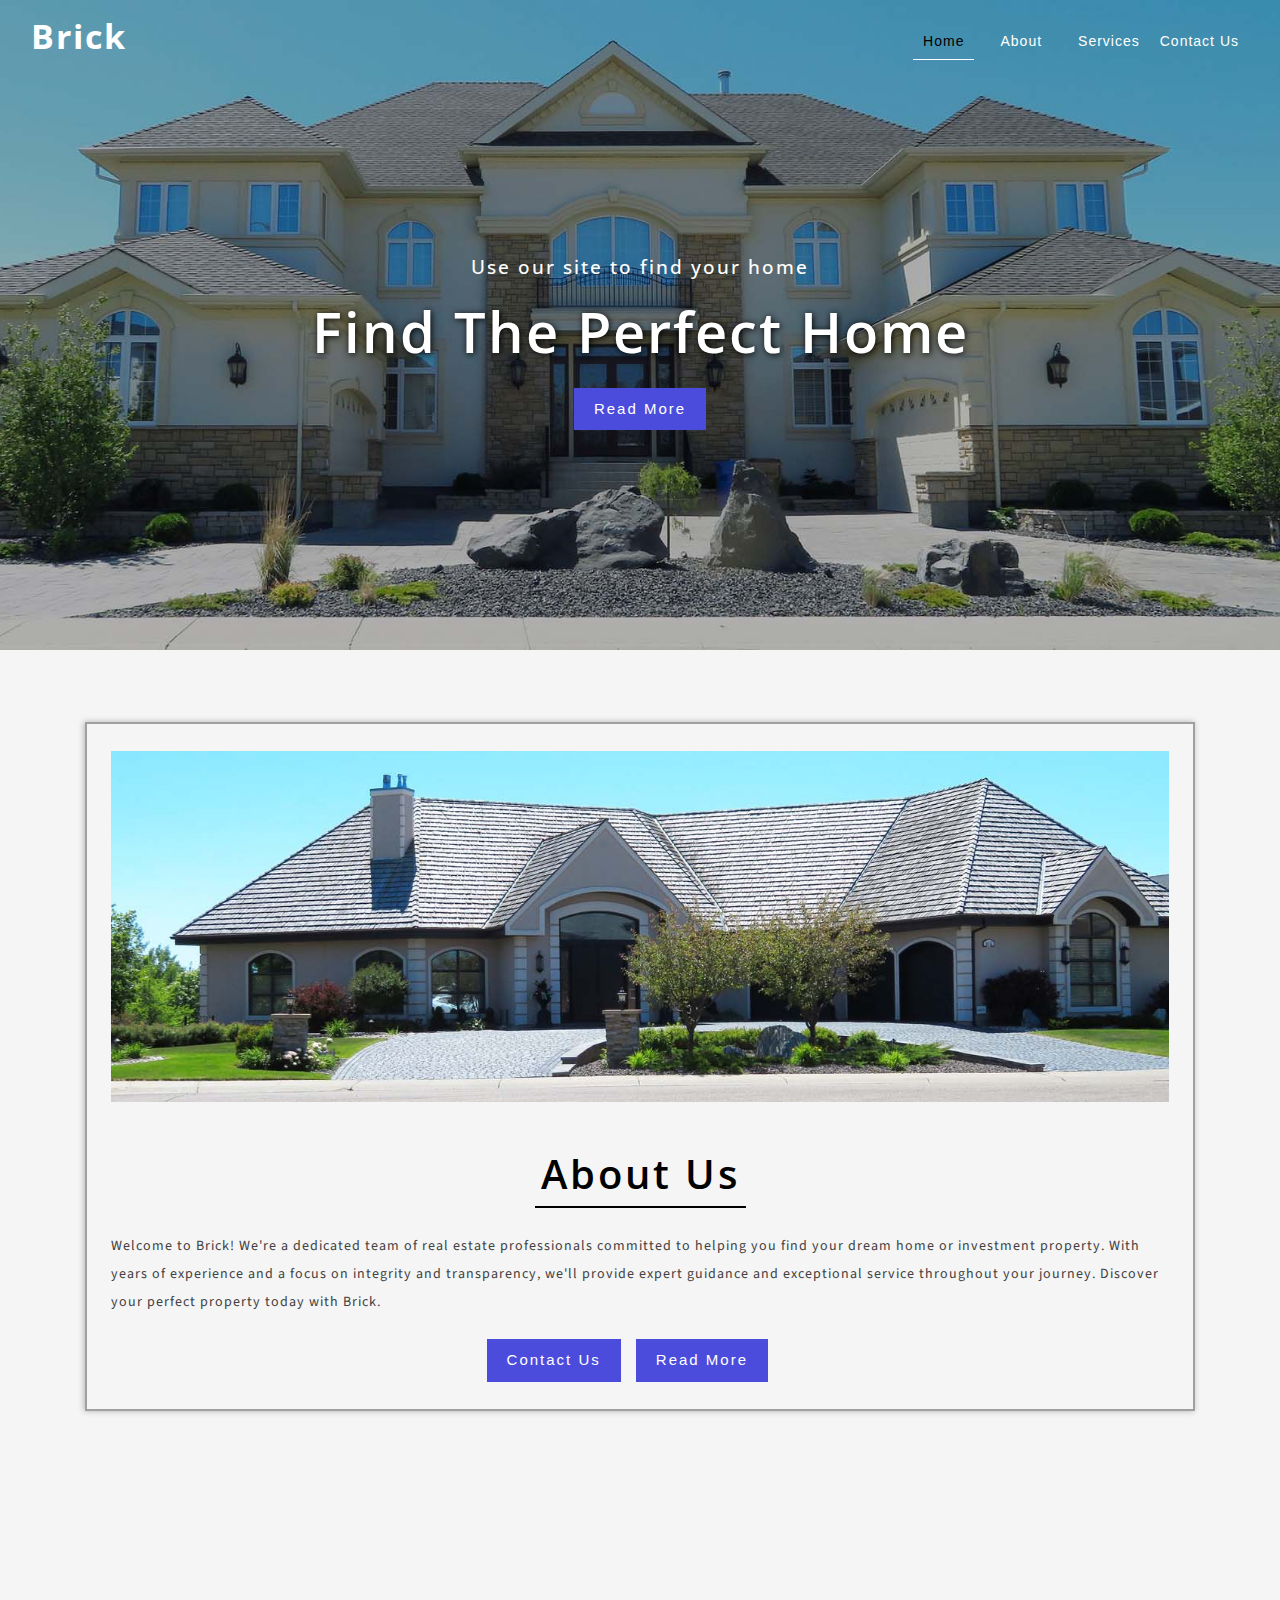
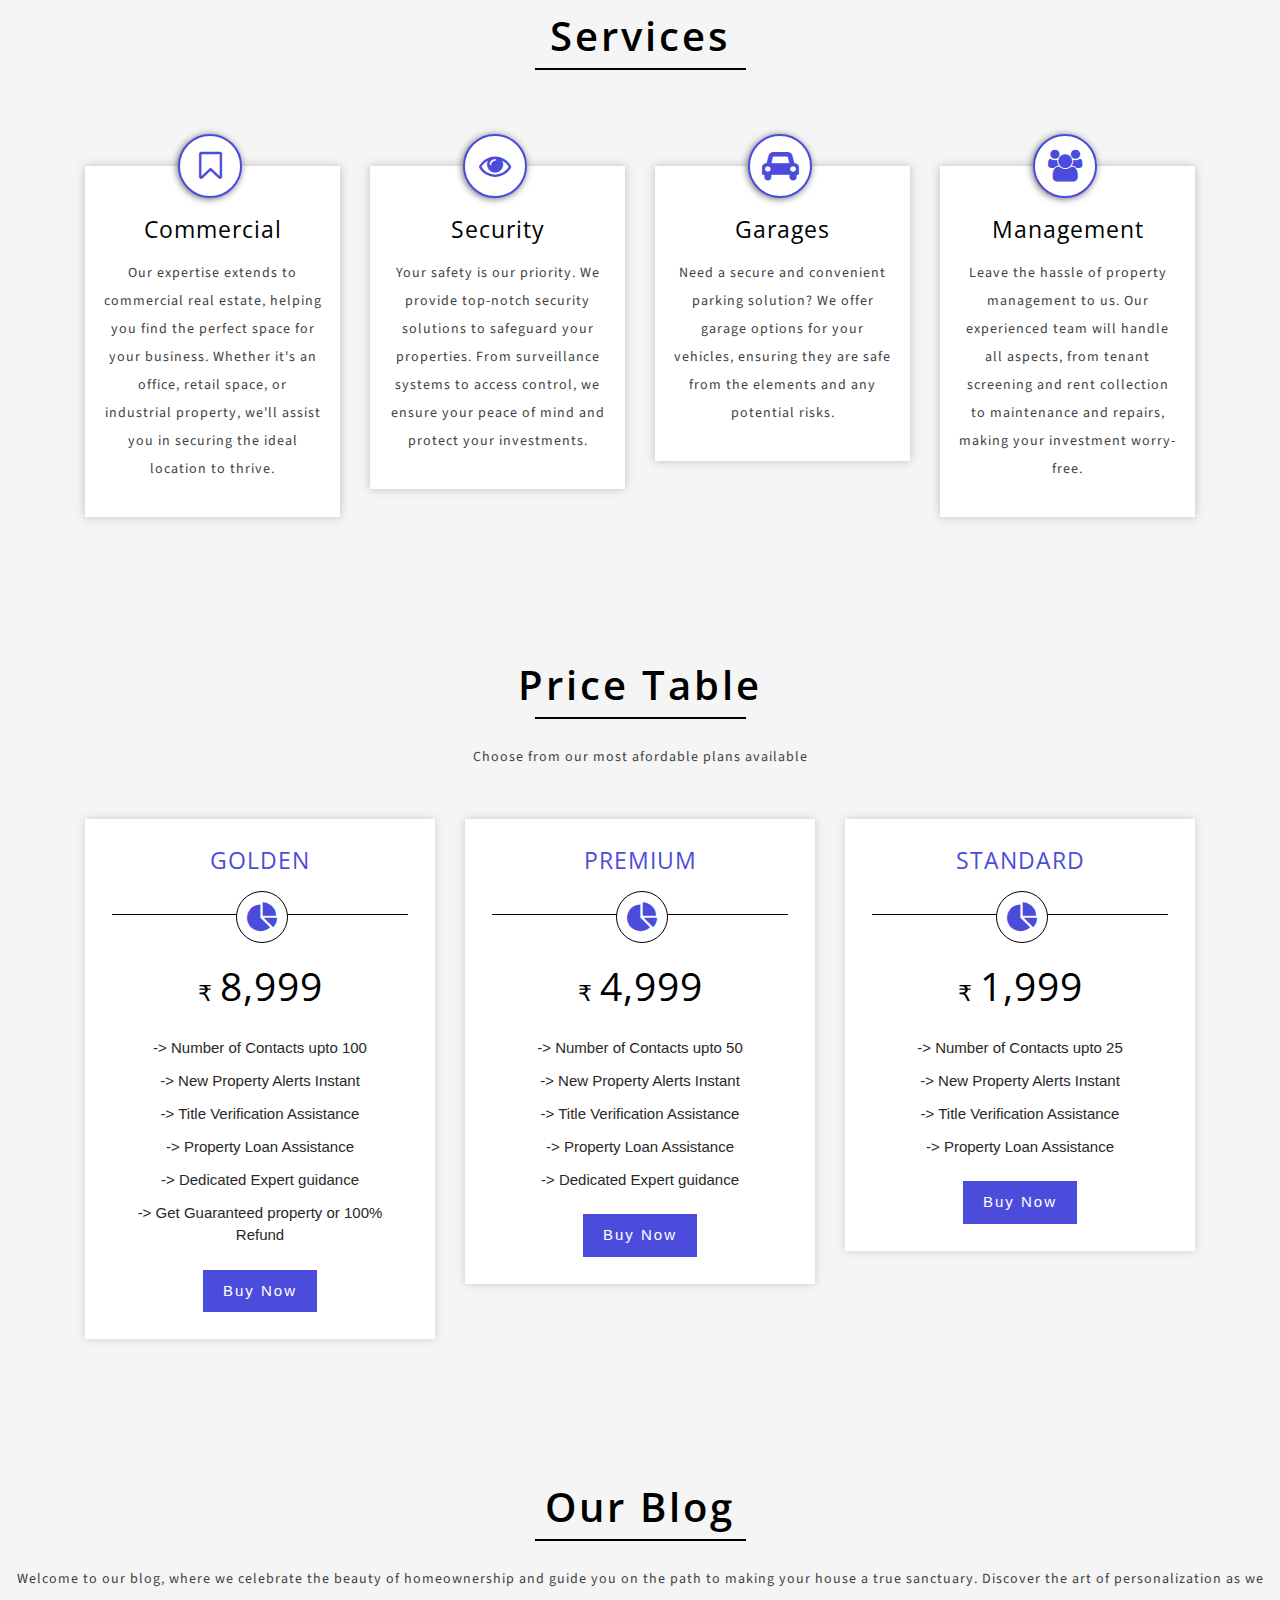
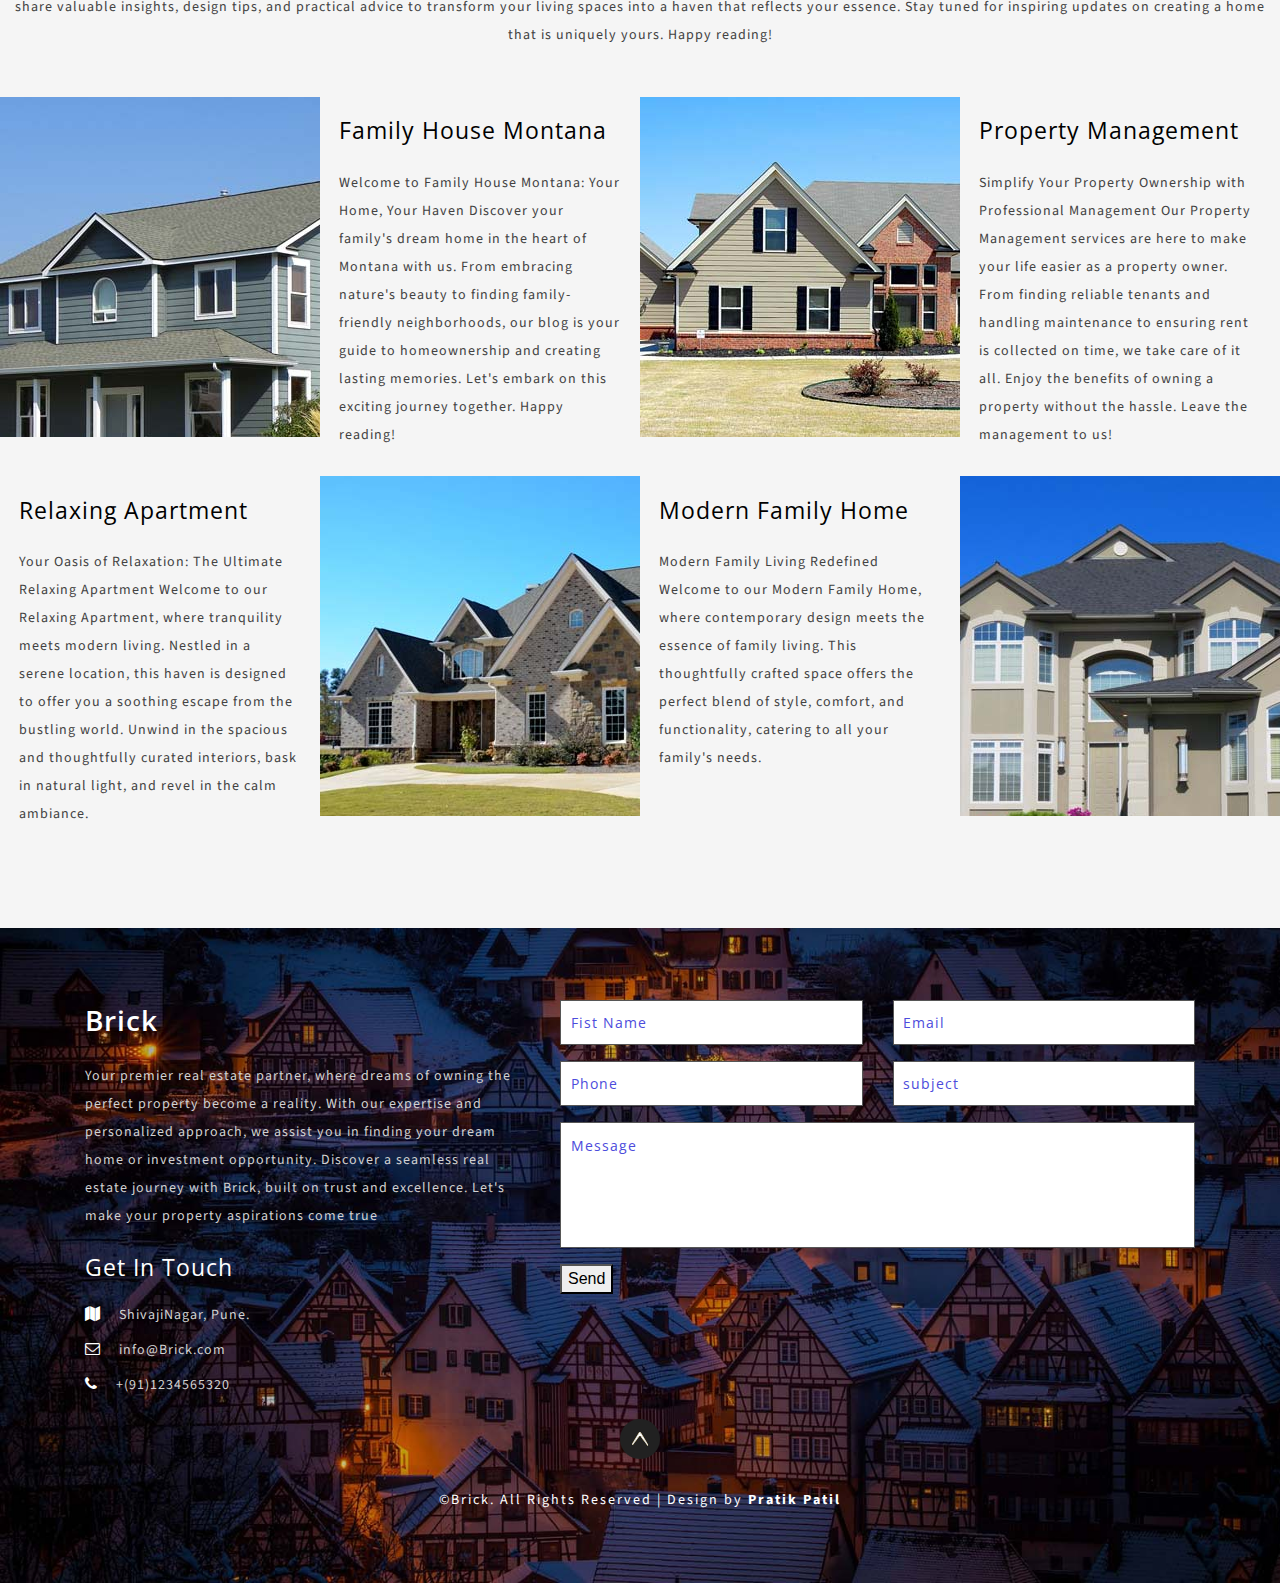
<file: index.html>
<!DOCTYPE html>
<html lang="zxx">
  <head>
    <title>Brick:Real Estate</title>
    <!--meta tags -->
    <meta charset="UTF-8">
    <meta name="viewport" content="width=device-width, initial-scale=1">
    <meta name="keywords" content=" Responsive web template, Bootstrap Web Templates, Flat Web Templates, Android Compatible web template, 
      Smartphone Compatible web template, free webdesigns for Nokia, Samsung, LG, SonyEricsson, Motorola web design" />
    <script>
      addEventListener("load", function () {
      	setTimeout(hideURLbar, 0);
      }, false);
      
      function hideURLbar() {
      	window.scrollTo(0, 1);
      }
    </script>
    <!--//meta tags ends here-->
    <!--booststrap-->
    <link href="css/bootstrap.min.css" rel="stylesheet" type="text/css" media="all">
    <!--//booststrap end-->
    <link href="css/font-awesome.min.css" rel="stylesheet">
    <!-- //font-awesome icons -->
    <!--stylesheets-->
    <link href="css/style.css" rel='stylesheet' type='text/css' media="all">
    <!--//stylesheets-->
    <link href="//fonts.googleapis.com/css?family=Open+Sans:400,600,700" rel="stylesheet">
    <link href="//fonts.googleapis.com/css?family=Source+Sans+Pro:300,400,600" rel="stylesheet">
  </head>
  <body>
    <div class="main-top" id="home">
      <!-- header -->
      <div class="headder-top">
        <div class="container-fluid">
          <!-- nav -->
          <nav >
            <div id="logo">
              <h1><a class="" href="index.html">Brick</a></h1>
            </div>
            <label for="drop" class="toggle">Menu</label>
            <input type="checkbox" id="drop">
            <ul class="menu mt-2">
              <li class="active"><a href="index.html">Home</a></li>
              <li class="mx-lg-3 mx-md-2 my-md-0 my-1"><a href="#about">About</a></li>
              <li><a href="#service">Services</a></li>
              
              <li><a href="#contact">Contact Us</a></li>
            </ul>
          </nav>
          <!-- //nav -->
        </div>
      </div>
      <!-- //header -->
      <!-- banner -->
      <div class="slider-img one-img text-center">
        <div class="container">
          <div class="slider-info">
            <h5>Use our site to find your home</h5>
            <div class="slider-banner">
              <h4>Find The Perfect Home</h4>
            </div>
            <div class="outs_more-buttn">
              <a href="#blog">Read More</a>
            </div>
          </div>
        </div>
      </div>
    </div>
    <!-- //banner -->
    <div class="clearfix"></div>
    <!-- //banner -->
    <!--About -->
    <section class="about py-lg-4 py-md-3 py-sm-3 py-3" id="about">
      <div class="container py-lg-5 py-md-5 py-sm-4 py-3">
        <div class="about-w3layouts-info">
          <div class="abt-img-gride">
          </div>
          <h3 class="title text-center mt-lg-5 mt-md-4 mt-sm-4 mt-3 mb-2"> About Us</h3>
          <div class="line-w3ls-title text-center mb-md-4 mb-sm-3 mb-3"></div>
          <div class="abut-wls-text">
            <p>Welcome to Brick! We're a dedicated team of real estate professionals committed to helping you find your dream home or investment property. With years of experience and a focus on integrity and transparency, we'll provide expert guidance and exceptional service throughout your journey. Discover your perfect property today with Brick.
          </div>
          <div class="aubt-right-click">
            <div class="about-more-contact">
              <a href="#contact" class="scroll" >Contact us</a>
            </div>
            <div class="about-more-buttn">
              <a href="#blog" >Read More</a>
            </div>
          </div>
        </div>
        <div class="jst-must-info text-center mt-lg-5 mt-md-4 mt-sm-4 mt-3 mb-2">
          <div class="row stats-info">
            <div class="col-md-3 col-sm-6 col-6 stats-grid-1">
             
            </div>
          </div>
        </div>
      </div>
    </section>
    <!--//About-->	   
    <!--service-->	
    <section class="service py-lg-4 py-md-3 py-sm-3 py-3" id="service">
      <div class="container py-lg-5 py-md-5 py-sm-4 py-3">
        <div class="title-sub text-center mb-lg-5 mb-md-4 mb-sm-4 mb-3">
          <h3 class="title mb-2">Services</h3>
          <div class="line-w3ls-title text-center mb-md-4 mb-sm-3 mb-3"></div>
          
        </div>
        <div class="row pt-lg-5 pt-md-5 pt-sm-4 pt-3">
          <div class="col-lg-3 col-md-6 col-sm-6 ser-icon text-center">
            <div class="service-position">
              <div class="icon-wthree-top">
                <span class="fa fa-bookmark-o" aria-hidden="true"></span>
              </div>
              <div class="ser-text-wthree">
                <h4>
                  Commercial
                </h4>
                <p class="mt-3">Our expertise extends to commercial real estate, helping you find the perfect space for your business. Whether it's an office, retail space, or industrial property, we'll assist you in securing the ideal location to thrive.</p>
              </div>
            </div>
          </div>
          <div class="col-lg-3 col-md-6 col-sm-6 ser-icon text-center">
            <div class="service-position">
              <div class="icon-wthree-top">
                <span class="fa fa-eye" aria-hidden="true"></span>
              </div>
              <div class="ser-text-wthree">
                <h4>
                  Security
                </h4>
                <p class="mt-3"> Your safety is our priority. We provide top-notch security solutions to safeguard your properties. From surveillance systems to access control, we ensure your peace of mind and protect your investments.</p>
              </div>
            </div>
          </div>
          <div class="col-lg-3 col-md-6 col-sm-6 ser-icon text-center">
            <div class="service-position">
              <div class="icon-wthree-top">
                <span class="fa fa-car" aria-hidden="true"></span>
              </div>
              <div class="ser-text-wthree">
                <h4>
                  Garages
                </h4>
                <p class="mt-3">Need a secure and convenient parking solution? We offer garage options for your vehicles, ensuring they are safe from the elements and any potential risks.</p>
              </div>
            </div>
          </div>
          <div class="col-lg-3 col-md-6 col-sm-6 ser-icon text-center">
            <div class="service-position">
              <div class="icon-wthree-top">
                <span class="fa fa-users" aria-hidden="true"></span>
              </div>
              <div class="ser-text-wthree">
                <h4>
                  Management
                </h4>
                <p class="mt-3">Leave the hassle of property management to us. Our experienced team will handle all aspects, from tenant screening and rent collection to maintenance and repairs, making your investment worry-free.</p>
              </div>
            </div>
          </div>
        </div>
      </div>
    </section>
    <!--//service-->
    
    <!--price-->	
    <section class="price py-lg-4 py-md-3 py-sm-3 py-3" id="price">
      <div class="container py-lg-5 py-md-5 py-sm-4 py-3">
        <div class="title-sub text-center mb-lg-5 mb-md-4 mb-sm-4 mb-3">
          <h3 class="title mb-2">Price Table</h3>
          <div class="line-w3ls-title text-center mb-md-4 mb-sm-3 mb-3"></div>
          <p>Choose from our most afordable plans available</p>
        </div>
        <div class="pricing-grids-info row">
          <div class="col-lg-4 col-md-4 pricing-grid">
            <div class="w3ls-bottom grid-two">
              <div class="table-txt-grid">
                <h4>GOLDEN</h4>
              </div>
              <div class="jst-price-tag">
                <div class="price-gride-icon">
                  <span class="fa fa-pie-chart" aria-hidden="true"></span>
                </div>
              </div>
              <div class="mb-3 price-w3layouts-table">
                <h4> <span class="sup">₹ </span>8,999 </h4>
              </div>
              <div class="price-list-txt">
                <ul class="count">
                  <li>-> Number of Contacts upto 100</li>
                  <li>-> New Property Alerts Instant</li>
                  <li>-> Title Verification Assistance</li>
                  <li>-> Property Loan Assistance  </li>
                  <li>-> Dedicated Expert guidance</li>
                  <li>-> Get Guaranteed property or 100% Refund</li>
                </ul>
              </div>
              <div class="more">
                <a href="#contact" class="scroll">Buy Now</a>				
              </div>
            </div>
          </div>
          <div class="col-lg-4 col-md-4 pricing-grid">
            <div class="w3ls-bottom grid-two">
              <div class="table-txt-grid">
                <h4>PREMIUM</h4>
              </div>
              <div class="jst-price-tag">
                <div class="price-gride-icon">
                  <span class="fa fa-pie-chart" aria-hidden="true"></span>
                </div>
              </div>
              <div class="mb-3 price-w3layouts-table">
                <h4> <span class="sup">₹ </span>4,999 </h4>
              </div>
              <div class="price-list-txt">
                <ul class="count">
                  <li>-> Number of Contacts upto 50</li>
                  <li>-> New Property Alerts Instant</li>
                  <li>-> Title Verification Assistance</li>
                  <li>-> Property Loan Assistance  </li>
                  <li>-> Dedicated Expert guidance</li>
                </ul>
              </div>
              <div class="more">
                <a href="#contact" class="scroll">Buy Now</a>				
              </div>
            </div>
          </div>
          <div class="col-lg-4 col-md-4 pricing-grid">
            <div class="w3ls-bottom grid-two">
              <div class="table-txt-grid">
                <h4>STANDARD</h4>
              </div>
              <div class="jst-price-tag">
                <div class="price-gride-icon">
                  <span class="fa fa-pie-chart" aria-hidden="true"></span>
                </div>
              </div>
              <div class="mb-3 price-w3layouts-table">
                <h4> <span class="sup">₹ </span>1,999 </h4>
              </div>
              <div class="price-list-txt">
                <ul class="count">
                  <li>-> Number of Contacts upto 25</li>
                  <li>-> New Property Alerts Instant</li>
                  <li>-> Title Verification Assistance</li>
                  <li>-> Property Loan Assistance  </li>
                </ul>
              </div>
              <div class="more">
                <a href="#contact" class="scroll">Buy Now</a>				
              </div>
            </div>
          </div>
          <!--End-slider-script-->
        </div>
      </div>
    </section>
    <!--//price-->	
    <!--blog-->	
    <section class="blog py-lg-4 py-md-3 py-sm-3 py-3" id="blog">
      <div class="container-fluid py-lg-5 py-md-5 py-sm-4 py-3">
        <div class="title-sub text-center mb-lg-5 mb-md-4 mb-sm-4 mb-3">
          <h3 class="title mb-2">Our Blog</h3>
          <div class="line-w3ls-title text-center mb-md-4 mb-sm-3 mb-3"></div>
          <p>Welcome to our blog, where we celebrate the beauty of homeownership and guide you on the path to making your house a true sanctuary. Discover the art of personalization as we share valuable insights, design tips, and practical advice to transform your living spaces into a haven that reflects your essence. Stay tuned for inspiring updates on creating a home that is uniquely yours. Happy reading!</p>
        </div>
        <div class="row">
          <div class="col-lg-3 col-md-6 col-sm-6 bolg-one blog-grided p-0">
          </div>
          <div class="col-lg-3 col-md-6 col-sm-6 blog-grided p-0">
            <div class="w3l-ser-sub-txt ">
              
              <div class="mb-lg-4 mb-3 blog-us-grid">
                <h4 ><a href="#about">
                  Family House Montana</a>
                </h4>
              </div>
              <p>Welcome to Family House Montana: Your Home, Your Haven

                Discover your family's dream home in the heart of Montana with us. From embracing nature's beauty to finding family-friendly neighborhoods, our blog is your guide to homeownership and creating lasting memories. Let's embark on this exciting journey together. Happy reading!
              </p>
            </div>
          </div>
          <div class="col-lg-3 col-md-6 col-sm-6 bolg-two blog-grided p-0">
          </div>
          <div class="col-lg-3 col-md-6 col-sm-6 blog-grided p-0">
            <div class="w3l-ser-sub-txt ">
              
              <div class="mb-lg-4 mb-3 blog-us-grid">
                <h4 ><a href="#about">Property Management</a></h4>
              </div>
              <p>Simplify Your Property Ownership with Professional Management

                Our Property Management services are here to make your life easier as a property owner. From finding reliable tenants and handling maintenance to ensuring rent is collected on time, we take care of it all. Enjoy the benefits of owning a property without the hassle. Leave the management to us!
              </p>
            </div>
          </div>
          <div class="col-lg-3 col-md-6 col-sm-6 blog-grided p-0">
            <div class="w3l-ser-sub-txt ">
              
              <div class="mb-lg-4 mb-3 blog-us-grid">
                <h4 ><a href="#about">Relaxing Apartment</a></h4>
              </div>
              <p>Your Oasis of Relaxation: The Ultimate Relaxing Apartment

                Welcome to our Relaxing Apartment, where tranquility meets modern living. Nestled in a serene location, this haven is designed to offer you a soothing escape from the bustling world. Unwind in the spacious and thoughtfully curated interiors, bask in natural light, and revel in the calm ambiance.
              </p>
            </div>
          </div>
          <div class="col-lg-3 col-md-6 col-sm-6 bolg-three blog-grided p-0">
          </div>
          <div class="col-lg-3 col-md-6 col-sm-6 blog-grided p-0">
            <div class="w3l-ser-sub-txt ">
              
              <div class="mb-lg-4 mb-3 blog-us-grid">
                <h4 ><a href="#about">Modern Family Home</a></h4>
              </div>
              <p>Modern Family Living Redefined

                Welcome to our Modern Family Home, where contemporary design meets the essence of family living. This thoughtfully crafted space offers the perfect blend of style, comfort, and functionality, catering to all your family's needs.
              </p>
            </div>
          </div>
          <div class="col-lg-3 col-md-6 col-sm-6 bolg-four blog-grided p-0">
          </div>
        </div>
      </div>
    </section>
    <!--blog-->	
    
  
    <!--Footer-->	   
    <footer class="py-lg-4 py-md-3 py-sm-3 py-3" id="contact">
      <div class="container py-lg-5 py-md-5 py-sm-4 py-3">
        <div class="row">
          <div class="col-lg-5 footer-left-grid">
            <div class="mb-lg-4 mb-3 footer-w3layouts-head">
              <h2><a href="index.html">Brick</a></h2>
            </div>
            <p class="">Your premier real estate partner, where dreams of owning the perfect property become a reality. With our expertise and personalized approach, we assist you in finding your dream home or investment opportunity. Discover a seamless real estate journey with Brick, built on trust and excellence. Let's make your property aspirations come true</p>
            <div class="mb-3 pt-lg-4 pt-3 footer-address">
              <h4>Get In Touch</h4>
            </div>
            <div class="footer_grid_left">
              <ul>
                <li>
                  <span class="fa fa-map" aria-hidden="true"> </span>
                  <p>ShivajiNagar, Pune.
                  </p>
                </li>
                <li>
                  <span class="fa fa-envelope-o" aria-hidden="true"> </span>
                  <p><a href="mailto:info@example.com">info@Brick.com</a> 
                  </p>
                </li>
                
                <li>
                  <span class="fa fa-phone" aria-hidden="true"> </span>
                  <p>+(91)1234565320</p>
                </li>
              </ul>
            </div>
          </div>
          <div class="col-lg-7 contact-form pb-lg-3 pb-2">
            <form action="#" method="post">
              <div class="row ile-wls-contact-mid">
                <div class="col-lg-6 col-md-6 col-sm-6 form-group contact-forms">
                  <input type="text" class="form-control" placeholder="Fist Name" required="">
                </div>
                <div class="col-lg-6 col-md-6 col-sm-6 form-group contact-forms">
                  <input type="email" class="form-control" placeholder="Email" required="">
                </div>
              </div>
              <div class="row ile-wls-contact-mid">
                <div class="col-lg-6 col-md-6 col-sm-6 form-group contact-forms">
                  <input type="text" class="form-control" placeholder="Phone" required="">
                </div>
                <div class="col-lg-6 col-md-6 col-sm-6 form-group contact-forms">
                  <input type="text" class="form-control" placeholder="subject" required="">
                </div>
              </div>
              <div class="form-group contact-forms">
                <textarea class="form-control" placeholder="Message" required=""></textarea>
              </div>
              <div class=" click-subscribe">
                <button onclick="document.location='pop.html'">Send</button>
              </div>
            </form>
          </div>
        </div>
		<div class="text-center">
            <a href="#home" class="move-top txt-center mt-3"></a>
         </div>
        <div class="bottem-ile-footer text-center pt-lg-4 pt-3">
          <p> 
            ©Brick. All Rights Reserved | Design by <a href="https://www.linkedin.com/in/pratik-patil-a5447b20a/" target="_blank">Pratik Patil</a>
          </p>
        </div>
      </div>
    </footer>
    <!--//Footer-->	
  </body>
</html>
</file>
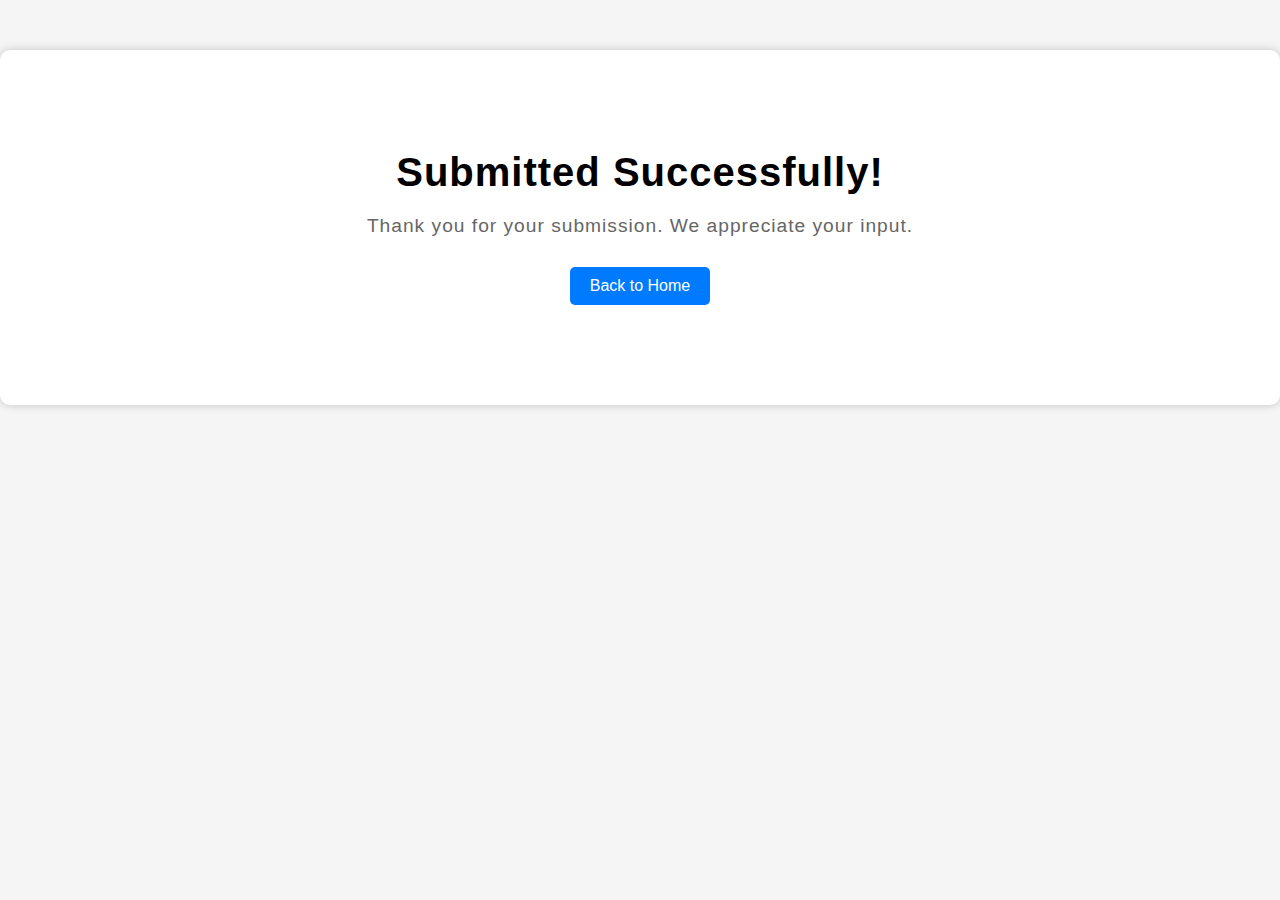
<file: pop.html>
<!DOCTYPE html>
<html lang="en">
<head>
  <meta charset="UTF-8">
  <meta name="viewport" content="width=device-width, initial-scale=1.0">
  <link rel="stylesheet" href="css/style.css">
  <title>Thank You</title>
</head>
<body>
  <div class="thank-you">
    <h1>Submitted Successfully!</h1>
    <p>Thank you for your submission. We appreciate your input.</p>
    <a href="index.html" class="back-btn">Back to Home</a>
  </div>
</body>
</html>
</file>
<file: css/style.css>
html {
scroll-behavior: smooth;
}
body {
  margin: 0;
  padding: 0;
  font-family: Arial, sans-serif;
  background-color: #f5f5f5;
}

.thank-you {
  text-align: center;
  padding: 100px;
  background-color: white;
  margin: 50px auto;
  border-radius: 10px;
  box-shadow: 0 0 10px rgba(0, 0, 0, 0.2);
}

.thank-you h1 {
  font-size: 2.5rem;
  margin-bottom: 20px;
}

.thank-you p {
  font-size: 1.2rem;
  color: #666;
}

.back-btn {
  display: inline-block;
  margin-top: 30px;
  padding: 10px 20px;
  font-size: 1rem;
  text-decoration: none;
  color: white;
  background-color: #007bff;
  border-radius: 5px;
  transition: background-color 0.3s ease;
}

.back-btn:hover {
  background-color: #0056b3;
}

html,

body a {
outline: none;
transition: 0.5s all;
-webkit-transition: 0.5s all;
-moz-transition: 0.5s all;
-o-transition: 0.5s all;
-ms-transition: 0.5s all;
text-decoration: none;
}
body a:hover {
text-decoration: none;
}
body a:focus,
a:hover {
text-decoration: none;
}
input[type="button"],
input[type="submit"] {
transition: 0.5s all;
-webkit-transition: 0.5s all;
-moz-transition: 0.5s all;
-o-transition: 0.5s all;
-ms-transition: 0.5s all;
letter-spacing: 1px;
font-family: 'Source Sans Pro', sans-serif;
}
select,input[type="email"],input[type="text"],input[type=password],
input[type="button"],input[type="submit"],textarea{
font-family: 'Open Sans', sans-serif;
transition:0.5s all;
-webkit-transition:0.5s all;
-moz-transition:0.5s all;
-o-transition:0.5s all;
-ms-transition:0.5s all;
letter-spacing: 1px;
}
h1,
h2,
h3,
h4,
h5,
h6 {
margin: 0;
padding: 0;
font-family: 'Open Sans', sans-serif;
letter-spacing: 1px;
}
p {
margin: 0;
padding: 0;
letter-spacing: 1px;
font-family: 'Source Sans Pro', sans-serif;
font-size:14px;
}
ul {
margin: 0;
padding: 0;
list-style-type: none;
}
ul li{display:inline-block;}
/*-- //Reset-Code --*/
.title {
font-size:45px;
color: #000;
letter-spacing: 3px;
font-weight: 600;
text-transform:capitalize;
}
.line-w3ls-title {
width:228px;
height: 2px;
margin: 0px auto;
background: #000;
}
.abut-wls-text p,.title-sub p,.ser-text-wthree p,.footer-left-grid p,.clients-color-ile p,.w3l-ser-sub-txt p,.timeline-body p{
font-size: 14px;
color:#424242;
line-height: 28px;
}
.footer-left-grid p,.footer_grid_left ul li p a{color:#d2d2d2;}
.ser-text-wthree h4,.table-txt-grid h4,.footer-address h4,.blog-us-grid h4 a,h4.timeline-title,.clients-txt-ile h4,.team-content h4{
font-size: 25px;
color: #000;
/* text-transform: capitalize; */
font-weight: 400;
}
.table-txt-grid h4,h4.timeline-title,.clients-txt-ile h4,.team-content h4{color:#4c4cdc;}
.clr ,.footer-address h4{
color: #fff;
}
/*-- header --*/
/*-- nav --*/
.main-top{position:relative;}
.headder-top {
position: absolute;
width: 100%;
background:transparent;
padding: 1em 1em;
}
/* navigation */
/* CSS Document */
.toggle-2,
.toggle,
[id^=drop] {
display: none;
}
/* Giving a background-color to the nav container. */
nav {
margin: 0;
padding: 0;
}
#logo a {
float: left;
display: initial;
font-weight: 700;
font-size:37px;
letter-spacing: 2px;
color: #fff;
padding: 0;
}
/* Since we'll have the "ul li" "float:left"
* we need to add a clear after the container. */
nav:after {
content: "";
display: table;
clear: both;
}
/* Removing padding, margin and "list-style" from the "ul",
* and adding "position:reltive" */
nav ul {
float: right;
padding: 0;
margin: 0;
list-style: none;
position: relative;
}
/* Positioning the navigation items inline */
nav ul li {
margin: 0px;
display: inline-block;
float: left;
}
/* Styling the links */
nav ul li a {
color: #fff;
text-transform: capitalize;
font-weight: 400;
font-size: 14px;
letter-spacing: 1px;
background:transparent;
text-transform:capitalize;
padding: 7px 10px;
border-bottom:1px solid rgba(255, 255, 255, 0);
display: inline-block;
transition: 0.5s all;
-webkit-transition: 0.5s all;
-moz-transition: 0.5s all;
-o-transition: 0.5s all;
-ms-transition: 0.5s all;
}
nav ul li ul li:hover {
background: #f8f9fa;
}
.menu li .drop-text:hover {
color: #000;
border:none;
}
/* Background color change on Hover */
.menu li.active a, .menu li a:hover {
color:#000;
border-bottom:1px solid #fff;
transition: 0.5s all;
-webkit-transition: 0.5s all;
-moz-transition: 0.5s all;
-o-transition: 0.5s all;
-ms-transition: 0.5s all;
}
/* Hide Dropdowns by Default
* and giving it a position of absolute */
nav ul ul {
display: none;
position: absolute;
top:33px;
background: #000;
padding: 10px;
border-radius: 4px;
box-shadow: -1px 1px 5px black;
}
/* Display Dropdowns on Hover */
nav ul li:hover>ul {
display: inherit;
}
/* Fisrt Tier Dropdown */
nav ul ul li {
width: 170px;
float: none;
display: list-item;
position: relative;
}
nav ul ul li a {
color: #fff;
padding: 5px 10px;
display: block;
background: transparent;
}
/* Second, Third and more Tiers	
* We move the 2nd and 3rd etc tier dropdowns to the left
* by the amount of the width of the first tier.
*/
nav ul ul ul li {
position: relative;
top: -60px;
/* has to be the same number as the "width" of "nav ul ul li" */
left: 170px;
}
/* Change ' +' in order to change the Dropdown symbol */
li>a:only-child:after {
content: '';
}
a.reqe-button {
border: 2px solid rgba(255, 255, 255, 0.35);
border-radius: 4px;
}
/* Media Queries
--------------------------------------------- */
@media(max-width: 800px) {
nav a {
font-size: 13px;
}
}
@media all and (max-width : 767px) {
#logo {
display: block;
padding: 0;
width: 100%;
text-align: center;
float: none;
}
nav {
margin: 0;
}
/* Hide the navigation menu by default */
/* Also hide the  */
.toggle+a,
.menu {
display: none;
}
/* Stylinf the toggle lable */
.toggle {
display: block;
padding: 6px 17px;
font-size:14px;
text-decoration: none;
border: none;
float: right;
background-color:#fff;
color: #000;
border-radius:50px;
cursor: pointer;
}
.menu .toggle {
float: none;
text-align: center;
margin: auto;
max-width: 138px;
padding: 10px 18px;
font-weight: normal;
font-size: 15px;
letter-spacing: 1px;
transition: 0.5s all;
-webkit-transition: 0.5s all;
-moz-transition: 0.5s all;
-o-transition: 0.5s all;
-ms-transition: 0.5s all;
}
.menu .toggle:hover {
color:#00b381;
transition: 0.5s all;
-webkit-transition: 0.5s all;
-moz-transition: 0.5s all;
-o-transition: 0.5s all;
-ms-transition: 0.5s all;
}
.toggle:hover {
color: #000;
transition: 0.5s all;
-webkit-transition: 0.5s all;
-moz-transition: 0.5s all;
-o-transition: 0.5s all;
-ms-transition: 0.5s all;
}
label.toggle.toogle-2 {
background: transparent;
text-transform: uppercase;
font-size: 14px;
color: #fff;
}
/* Display Dropdown when clicked on Parent Lable */
[id^=drop]:checked+ul {
display: block;
background: #4c4cdc;
padding: 15px 0;
text-align: center;
width: 100%;
}
/* Change menu item's width to 100% */
nav ul li {
display: block;
width: 100%;
padding: 5px 0;
}
nav ul ul .toggle,
nav ul ul a {
padding: 0 40px;
}
nav ul ul ul a {
padding: 0 80px;
}
nav a:hover,
nav ul ul ul a {
background-color: transparent;
}
nav ul li ul li .toggle,
nav ul ul a,
nav ul ul ul a {
padding: 14px 20px;
color: #FFF;
font-size: 15px;
}
/* 
nav ul li ul li .toggle,
nav ul ul a {
background-color: #212121;
} */
/* Hide Dropdowns by Default */
nav ul ul {
float: none;
position: static;
color: #ffffff;
/* has to be the same number as the "line-height" of "nav a" */
}
/* Hide menus on hover */
nav ul ul li:hover>ul,
nav ul li:hover>ul {
display: none;
}
/* Fisrt Tier Dropdown */
nav ul ul li {
display: block;
width: 100%;
padding: 0;
}
nav ul ul ul li {
position: static;
/* has to be the same number as the "width" of "nav ul ul li" */
}
nav a {
color: #000;
font-size: 15px;
}
.menu li.active a,
.menu li a:hover {
background:transparent;
}
}
@media all and (max-width : 568px) {
nav a,
.menu .toggle,
nav ul li ul li .toggle,
nav ul ul a,
nav ul ul ul a {
font-size: 14px;
}
}
@media all and (max-width : 320px) {
nav a,
.menu .toggle,
nav ul li ul li .toggle,
nav ul ul a,
nav ul ul ul a {
font-size: 13px;
}
}
/*-- dropdown --*/
.slider-img {
background: url(../images/b1.jpg)no-repeat center;
-webkit-background-size: cover;
-moz-background-size: cover;
-o-background-size: cover;
-ms-background-size: cover;
min-height: 800px;
}
.slider-info {
padding:21em 0 0;
}
.slider-info h4 {
font-size: 3.5em;
color: #ffffff;
font-weight: 600;
letter-spacing: 2px;
text-shadow: 1px 1px 7px #000000;
}
.slider-info h5 {
font-size: 21px;
letter-spacing: 2px;
color: #fff;
padding:0px 0px 19px;
}
.outs_more-buttn a, .about-more-contact a, .about-more-buttn a, .more a {
font-size: 15px;
color: #fff;
text-decoration: none;
text-transform: capitalize;
display: inline-block;
letter-spacing: 2px;
background-color:#4c4cdc;
outline: none;
margin-top: 25px;
padding: 10px 16px;
}
.outs_more-buttn a:hover,.about-more-contact a:hover,.about-more-buttn a:hover,.more a:hover{
background:#4c4cdc;
color:#fff;
}
/*-- //about--*/
.abt-img-gride{
background: url(../images/ab1.jpg)no-repeat center;
-webkit-background-size: cover;
-moz-background-size: cover;
-o-background-size: cover;
-ms-background-size: cover;
min-height:351px;
}
.about-w3layouts-info {
padding: 2em 1.5em;
background: #f5f5f5;
border: 2px solid #a29f9f;
box-shadow: -1px 0px 6px 0px #b1b1b1;
}
.aubt-right-click {
display: -webkit-flex;
display: -webkit-box;
display: -moz-flex;
display: -moz-box;
display: -ms-flexbox;
display: flex;
width:29%;
margin: 0px auto;
}
.about-more-contact a,.about-more-buttn a{flex:1;}
.about-more-contact a{margin-right:15px;}
/*-- counter--*/
.counter {
font-size:30px;
color:#4c4cdc;
}
.stat-info h5 {
font-size: 21px;
color: #000;
font-weight: 600;
}
.about-icon-us span, .price-gride-icon span {
font-size: 33px;
color: #bdbdbd;
}
.stats-grid {
border: none;
/* border-right: 1px solid black; */
background: #f7f7f7;
padding: 2em 2em;
box-shadow: -3px 0px 4px #b1aeae;
}
.stats-grid:nth-child(4){border-right:none;}
/*-- //counter --*/
/*-- //about --*/
/*--service-- */
.service,.team,.price{
background: #f5f5f5;
}
.service-position {
border: 2px double #fff;
padding: 3em 1em 2em;
background: #fff;
position: relative;
box-shadow: 0px 0px 9px #bdbdbd;
}
.icon-wthree-top span {
font-size: 31px;
color: #4c4cdc;
width: 67px;
height: 67px;
text-align: center;
line-height: 60px;
background: #ffffff;
position: absolute;
border: 2px solid #4c4cdc;
border-radius: 50%;
top: -36px;
left: 93px;
transition: 0.5s all;
-webkit-transition: 0.5s all;
-moz-transition: 0.5s all;
-o-transition: 0.5s all;
-ms-transition: 0.5s all;
box-shadow: -1px 1px 7px #6d6d6d;
}
.service-position:hover .icon-wthree-top span {
background: #000;
color:#fff;
}
/*--//service-- */
/*--history-- */
.timeline {
list-style: none;
position: relative;
}
.timeline:before {
top: 0;
bottom: 0;
position: absolute;
content: " ";
width: 3px;
background-color: #eeeeee;
left: 50%;
margin-left: -1.5px;
}
.timeline > li {
margin-bottom: 20px;
position: relative;
}
.timeline > li:before,
.timeline > li:after {
content: " ";
display: table;
}
.timeline > li:after {
clear: both;
}
.timeline > li:before,
.timeline > li:after {
content: " ";
display: table;
}
.timeline > li:after {
clear: both;
}
.timeline > li > .timeline-panel {
width: 46%;
float: left;
border: 1px solid #d4d4d4;
border-radius: 2px;
padding: 20px;
position: relative;
-webkit-box-shadow: 0 1px 6px rgba(0, 0, 0, 0.175);
box-shadow: 0 1px 6px rgba(0, 0, 0, 0.175);
}
.timeline > li > .timeline-panel:before {
position: absolute;
top: 26px;
right: -15px;
display: inline-block;
border-top: 15px solid transparent;
border-left: 15px solid #ccc;
border-right: 0 solid #ccc;
border-bottom: 15px solid transparent;
content: " ";
}
.timeline > li > .timeline-panel:after {
position: absolute;
top: 27px;
right: -14px;
display: inline-block;
border-top: 14px solid transparent;
border-left: 14px solid #fff;
border-right: 0 solid #fff;
border-bottom: 14px solid transparent;
content: " ";
}
.timeline > li > .timeline-badge {
color: #4c4cdc;
width: 50px;
height: 50px;
line-height: 45px;
font-size: 1.4em;
text-align: center;
position: absolute;
top: 16px;
border: 2px solid #4c4cdc;
left: 50%;
margin-left: -25px;
background-color: #ffffff;
z-index: 100;
border-top-right-radius: 50%;
border-top-left-radius: 50%;
border-bottom-right-radius: 50%;
border-bottom-left-radius: 50%;
}
.timeline > li.timeline-inverted > .timeline-panel {
float: right;
}
.timeline > li.timeline-inverted > .timeline-panel:before {
border-left-width: 0;
border-right-width: 15px;
left: -15px;
right: auto;
}
.timeline > li.timeline-inverted > .timeline-panel:after {
border-left-width: 0;
border-right-width: 14px;
left: -14px;
right: auto;
}
.timeline-badge.primary {
background-color: #2e6da4 !important;
}
.timeline-badge.success {
background-color: #3f903f !important;
}
.timeline-badge.warning {
background-color: #f0ad4e !important;
}
.timeline-badge.danger {
background-color: #d9534f !important;
}
.timeline-badge.info {
background-color: #5bc0de !important;
}
.timeline-title {
margin-top: 0;
color: inherit;
}
.timeline-body > p,
.timeline-body > ul {
margin-bottom: 0;
}
.timeline-body > p + p {
margin-top: 5px;
}
.timeline-badge span {
font-size: 19px;
color:#4c4cdc;
/* line-height: 15px; */
}
/*-- gallery-- */
/* popup */
.popup-effect {
position: fixed;
top: 0;
bottom: 0;
left: 0;
right: 0;
background: rgba(0, 0, 0, 0.7);
transition: opacity 0ms;
visibility: hidden;
opacity: 0;
z-index: 99;
}
.popup-effect:target {
visibility: visible;
opacity: 1;
}
.popup {
background: #fff;
border-radius: 4px;
max-width: 430px;
position: relative;
margin: 8em auto;
padding: 3em 2em;
z-index: 999;
text-align: center;
}
.popup .close {
position: absolute;
top: 5px;
right: 15px;
transition: all 200ms;
font-size: 30px;
font-weight: bold;
text-decoration: none;
color: #000;
}
.popup .close:hover {
color: #686de0;
}
/* //popup */
/*--// gallery-- */
/*-- team-- */
.team-img {
padding: 10px;
border: 2px solid #4c4cdc;
}
/*-- //team-- */
/*-- price-- */
.w3ls-bottom {
background: #fff;
padding: 2em 2em;
box-shadow: 0 0 8px 0 rgba(161, 161, 161, 0.5);
text-align: center;
}
.jst-price-tag {
border-top: 1.5px solid #000;
position: relative;
margin: 2.5em 0em 3em;
}
.price-gride-icon span {
position: absolute;
top: -24px;
left: 124px;
background: #fff;
width: 52px;
height: 52px;
line-height: 52px;
border: 1px solid #000;
border-radius: 50%;
font-size: 33px;
color: #4c4cdc;
}
.price-w3layouts-table h4 {
font-size: 41px;
font-weight:400;
color: #000;
position: relative;
margin-top: 20px;
text-align: center;
}
.price-w3layouts-table span {
font-size: 22px;
}
.price-list-txt ul li, p.team-meta {
font-size: 15px;
color: #292828;
padding:.8em 0em 0em;
display: block;
}
/*--//price--*/
/*-- blog--*/
.bolg-one{
background: url(../images/blog1.jpg) no-repeat 0px 0px;
}
.bolg-two{
background: url(../images/blog2.jpg) no-repeat 0px 0px;
}
.bolg-three{
background: url(../images/blog3.jpg) no-repeat 0px 0px;
}
.bolg-four{
background: url(../images/blog4.jpg) no-repeat 0px 0px;
}
.bolg-one, .bolg-two, .bolg-three, .bolg-four {
height: 349px;
}
.w3l-ser-sub-txt {
background:#f5f5f5;
padding: 2em 1.5em 3.2em;
}
.blog-us-grid h4 a{   
transition: 0.5s all;
-webkit-transition: 0.5s all;
-moz-transition: 0.5s all;
-o-transition: 0.5s all;
-ms-transition: 0.5s all;}
.blog-us-grid h4 a:hover{color:#4c4cdc;}
.blog-date-grid {
border-bottom: 1px solid #4c4cdc;
-webkit-padding-after: 7px;
width: 141px;
}
.blog-date-grid p a {
color:#4c4cdc;
font-size: 15px;
}
/*--// blog --*/
/*--clients--*/
.clients-ile-img img {
-webkit-border-radius: 50px;
-moz-border-radius: 50px;
border-radius: 50px;
}
.clients-txt-ile h6 {
font-size: 16px;
color: #000;
}
/*--//testmonial-- */
/*--//clients--*/
/*--map--*/
.address_mail_footer_grids iframe {
width: 100%;
height:20em;
border: none;
}
/*--//map--*/
/*-- footer-- */
.footer-w3layouts-head h2 a {
font-size: 29px;
font-weight: 600;
color:#fff;
}
footer{background: url(../images/footer2.jpg) no-repeat 0px 0px;
-webkit-background-size: cover;
-moz-background-size: cover;
-o-background-size: cover;
-ms-background-size: cover;
}
.footer_grid_left ul li span {
font-size:15px;
color:#fff;
}
.footer_grid_left ul li {display:block;}
.footer_grid_left ul li p{
font-size: 14px;
display: inline-block;
padding-left: 15px;
line-height:35px;
}
.footer_grid_left ul li p a:hover{color:#4c4cdc}
.contact-forms input, .contact-forms textarea {
font-size: 14px;
color: #000;
padding: .9em .7em;
outline: none;
border: 1px solid #565656;
border-radius: 0px;
outline: none !important;
background: #fff;
}
.contact-forms textarea {
resize: none;
height: 9em;
}
.contact-forms ::-webkit-input-placeholder {
/* Chrome/Opera/Safari */
color: #4c4cdc;
}
.contact-forms ::-moz-placeholder {
/* Firefox 19+ */
color:#4c4cdc;
}
.contact-forms :-ms-input-placeholder {
/* IE 10+ */
color:#4c4cdc;
}
.contact-forms :-moz-placeholder {
/* Firefox 18- */
color:#4c4cdc;
}
.sent-butnn{font-size:17px;
font-weight:600;
width:50%;
letter-spacing:2px;
background:#4c4cdc;
padding:10px 0px;
border-radius:0px;
margin-top:10px;
color:#fff;
transition: 0.5s all;
-webkit-transition: 0.5s all;
-moz-transition: 0.5s all;
-o-transition: 0.5s all;
-ms-transition: 0.5s all;
}
.sent-butnn:hover{background:#fff;
color:#4c4cdc;}
.bottem-ile-footer p {
font-size: 14px;
color:#fff;
letter-spacing: 2px;
}
.bottem-ile-footer p a {
color:#fff;
font-weight:700;
}
.bottem-ile-footer p a:hover {
color:#fff;
text-decoration:underline;
}
/*--//footer-- */
/*--move-top -- */
a.move-top {
    width: 40px;
    height: 40px;
    background: url(../images/arrow.png) no-repeat 0px 0px;
    display: inline-block;
}
/*--//move-top -- */
/*--responsive--*/
@media(max-width:1920px){
}
@media(max-width:1680px){
}
@media(max-width:1600px){
}
@media(max-width:1440px){
.icons-headder-top {
width: 29%;
}	
.slider-img {
min-height: 680px;
}
.slider-info {
padding: 17em 0 0;
}
.slider-info h4 {
font-size: 3.7em;
}
.title {
font-size: 42px;
}
.about-w3layouts-info {
padding: 1.7em 1.5em;
}
.line-w3ls-title {
width: 211px;
}
.about-icon-us span, .price-gride-icon span {
font-size: 31px;
}
.counter {
font-size: 28px;
}
.icon-wthree-top span {
font-size: 35px;
width: 64px;
height: 64px;
top: -34px;
left: 91px;
}	
.ser-text-wthree h4, .table-txt-grid h4, .footer-address h4, .blog-us-grid h4 a, h4.timeline-title, .clients-txt-ile h4{
font-size: 24px;
}
.timeline > li > .timeline-panel {
padding: 18px;
}
.price-w3layouts-table h4 {
font-size: 39px;
}
.w3ls-bottom {
padding: 1.7em 1.7em;
}
.price-list-txt ul li {
padding-top: .8em;
}
.bolg-one, .bolg-two, .bolg-three, .bolg-four {
height: 337px;
}
.w3l-ser-sub-txt {
padding: 2em 1.5em 2.5em;
}
.address_mail_footer_grids iframe {
height: 18em;
}
.footer-w3layouts-head h2 a {
font-size: 28px;
}
.contact-forms input, .contact-forms textarea {
padding: .8em .7em;
}
}
@media(max-width:1366px){
.icons-headder-top {
width: 27%;
}
.outs_more-buttn a, .about-more-contact a, .about-more-buttn a, .more a {
margin-top: 23px;
padding: 10px 20px;
}
.stat-info h5 {
font-size: 20px;
}
.timeline > li {
margin-bottom: 16px;
}
.team-content {
padding: 27px;
}
.w3l-ser-sub-txt {
padding: 1.8em 1.2em 2.2em;
}
.bolg-one, .bolg-two, .bolg-three, .bolg-four {
height: 357px;
}
.sent-butnn {
width: 47%;
}
#logo a {
font-size: 34px;
}
}
@media(max-width:1280px){
.icons-headder-top {
width: 25%;
}
.slider-img {
min-height: 650px;
}
.slider-info {
padding: 16em 0 0;
}
.slider-info h5 {
font-size: 19px;
}
.slider-info h4 {
font-size: 3.5em;
}
.icon-wthree-top span {
font-size: 32px;
}
.timeline > li > .timeline-badge {
color: #fff;
width: 47px;
height: 46px;
line-height: 42px;
font-size: 1.4em;
text-align: center;
}
.ser-text-wthree h4, .table-txt-grid h4, .footer-address h4, .blog-us-grid h4 a, h4.timeline-title, .clients-txt-ile h4{
font-size: 23px;
}
.title {
font-size: 40px;
}
.price-list-txt ul li {
padding-top: .7em;
}
.w3l-ser-sub-txt {
padding: 1.2em 1.2em 1.7em;
}
.bolg-one, .bolg-two, .bolg-three, .bolg-four {
height: 340px;
}
}
@media(max-width:1080px){
.icons-headder-top {
width: 21%;
}
.about-w3layouts-info {
padding: 1.7em 1.3em;
}
.aubt-right-click {
width: 34%;
}	
.icon-wthree-top span {
left: 69px;
}
.ser-text-wthree h4, .table-txt-grid h4, .footer-address h4, .blog-us-grid h4 a, h4.timeline-title, .clients-txt-ile h4 {
font-size: 23px;
}
.icons-client ul li span {
width: 33px;
height: 33px;
margin-top: 19px;
}
.w3ls-bottom {
padding: 1.5em 1.5em;
}
.jst-price-tag {
margin: 2.2em 0em 2.7em;
}
.price-gride-icon span {
left: 93px;
width: 50px;
height: 50px;
line-height: 50px;
}
.bolg-one, .bolg-two, .bolg-three, .bolg-four {
height: 380px;
}
.w3l-ser-sub-txt {
padding: 1em 1em 1em;
}
.blog-date-grid p a {
font-size: 14px;
}
}
@media(max-width:1050px){
.sent-butnn {
width: 45%;
}
.footer-w3layouts-head h2 a {
font-size: 26px;
}
.team-content {
padding: 19px;
}
.bolg-one, .bolg-two, .bolg-three, .bolg-four {
height: 408px;
}
}
@media(max-width:1024px){
.slider-img {
min-height: 600px;
}
.price-w3layouts-table h4 {
font-size: 36px;
}
.slider-info h4 {
font-size: 3.2em;
}
.slider-info h5 {
font-size: 18px;
padding: 0px 0px 15px;
}	
.title {
font-size: 38px;
}
.blog-us-grid h4 a {
font-size: 21px;
}
.bolg-one, .bolg-two, .bolg-three, .bolg-four {
height: 408px;
}
.address_mail_footer_grids iframe {
height: 16em;
}
}
@media(max-width:991px){	
.icons {
text-align: center;
}
.icons-headder-top {
width:21%;
margin: 0px auto;
}
.icons ul li a span {
margin-right: 10px;
}
.aubt-right-click {
width: 47%;
}
.outs_more-buttn a, .about-more-contact a, .about-more-buttn a, .more a {
margin-top: 21px;
padding: 10px 18px;
}
.counter {
font-size: 26px;
}
.stat-info h5 {
font-size: 18px;
}
.service-position {
padding: 2.8em 1em 1.5em;
}
.icon-wthree-top span {
left: 129px;
}
.ser-icon:nth-child(1),.ser-icon:nth-child(2) {
margin-bottom: 54px;
}
.timeline-badge span {
font-size: 17px;
}
.timeline > li > .timeline-badge {
width: 42px;
height: 42px;
line-height: 36px;
}
.ser-text-wthree h4, .table-txt-grid h4, .footer-address h4, .blog-us-grid h4 a, h4.timeline-title, .clients-txt-ile h4{
font-size: 22px;
}
.price-gride-icon span {
left: 53px;
width: 48px;
height: 48px;
line-height: 48px;
}
.bolg-one, .bolg-two, .bolg-three, .bolg-four {
height: 360px;
}
.w3l-ser-sub-txt {
padding: 4em 3em 4.3em;
}
.contact-form{
margin-top: 35px;
}
.contact-forms textarea {
height: 8em;
}
.team-grid-list:nth-child(1),.team-grid-list:nth-child(2){margin-bottom:25px;}
}
@media(max-width:900px){
.about-icon-us span, .price-gride-icon span {
font-size: 29px;
}
.price-w3layouts-table span {
font-size: 19px;
}
.sent-butnn {
width: 43%;
}
.price-w3layouts-table h4 {
font-size: 31px;
}
}
@media(max-width:800px){
.slider-img {
min-height: 550px;
}
.slider-info h4 {
font-size: 3em;
}
.slider-info {
padding: 13em 0 0;
}
.outs_more-buttn a, .about-more-contact a, .about-more-buttn a, .more a {
letter-spacing: 1px;
}
.title {
font-size: 36px;
letter-spacing: 2px;
}
.line-w3ls-title {
width: 190px;
}
.bolg-one, .bolg-two, .bolg-three, .bolg-four {
height: 417px;
}
#logo a {
font-size: 31px;
}
}
@media(max-width:768px){
.abt-img-gride {
min-height: 253px;
}
.icon-wthree-top span {
width: 60px;
height: 60px;
top: -31px;
line-height: 59px;
}
.counter {
font-size: 24px;
}
.w3l-ser-sub-txt {
padding: 4em 2.5em 4.3em;
}
.address_mail_footer_grids iframe {
height: 14em;
}
}
@media(max-width:767px){
.slider-info h4 {
font-size: 2.6em;
}
.abt-img-gride {
min-height: 197px;
}
.stats-grid-1,.stats-grid-2{
margin-bottom: 36px;
}
.aubt-right-click {
width: 58%;
}
.icon-wthree-top span {
left: 90px;
}
.pricing-grid {
width: 65%;
margin: 0px auto;
}
.pricing-grid:nth-child(2){
margin-top:22px;
margin-bottom:22px;}
.price-gride-icon span {
left: 113px;
}
.sent-butnn {
width: 40%;
}
.bottem-ile-footer p {
letter-spacing: 1px;
}
}
@media(max-width:736px){
.slider-img {
min-height: 518px;
}
.slider-info h5 {
font-size: 17px;
padding:0px 0px 13px;
}
.slider-info {
padding: 11.5em 0 0;
}
.pricing-grid {
width: 70%;
}
.price-gride-icon span {
left: 129px;
}
.w3l-ser-sub-txt {
padding: 4em 2em 4.3em;
}
}
@media(max-width:667px){
.title {
font-size: 34px;
}
.icon-wthree-top span {
font-size: 30px;
}
.team-content h4, .text h4 {
font-size: 16px;
}
.price-w3layouts-table h4 {
font-size: 27px;
}
.w3l-ser-sub-txt {
padding: 3.6em 2em 3em;
}
.ser-text-wthree h4, .table-txt-grid h4, .footer-address h4, .blog-us-grid h4 a, h4.timeline-title, .clients-txt-ile h4{
font-size: 21px;
}
.address_mail_footer_grids iframe {
height: 13em;
}
}
@media(max-width:640px){
.stat-info h5 {
font-size: 17px;
}
.stats-grid-1, .stats-grid-2 {
margin-bottom: 28px;
}
.service-position {
padding: 2.7em 1em 1.5em;
}
.timeline > li {
margin-bottom: 13px;
}
.text {
top: 38%;
}
.w3l-ser-sub-txt {
padding: 2.3em 1.6em 2.5em;
}
.footer-w3layouts-head h2 a {
font-size: 25px;
}
#logo a {
font-size: 30px;
}
}
@media(max-width:600px){
.slider-img {
min-height: 484px;
}
.slider-info h4 {
font-size: 2.3em;
}
.timeline > li > .timeline-badge {
left: 51%;
}	
.outs_more-buttn a, .about-more-contact a, .about-more-buttn a, .more a {
padding: 8px 16px;
}
}
@media(max-width:568px){
.icons ul li a span {
font-size: 14px;
}	
.icon-wthree-top span {
left: 227px;
}
.team-grid-list {
width: 50%;
}
.ser-icon:nth-child(3) {
margin-bottom: 54px;
}
.blog-grided  {
width: 50%;
}
.sent-butnn {
padding: 8px 0px;}
.line-w3ls-title {
width: 179px;
}
.logo-icon{
width: 50%;
}
.logo-icon:nth-child(1),.logo-icon:nth-child(2){
margin-bottom: 17px;
}
.cilent-item:nth-child(2) {
margin-top: 21px;
}
}
@media(max-width:480px){
.slider-info h4 {
font-size: 2.1em;
letter-spacing: 1px;
}
.slider-img {
min-height: 439px;
}
.slider-info {
padding: 11em 0 0;
}
.title {
font-size: 32px;
letter-spacing: 1px;
}
.aubt-right-click {
width: 69%;
}
.icon-wthree-top span {
left: 184px;
}
.timeline > li.timeline-inverted > .timeline-panel {
float: none;
}
.timeline:before {
left: 82%;
}
.timeline > li > .timeline-badge {
left: 83%;
}
.timeline > li > .timeline-panel {
width: 75%;
}
.pricing-grid {
width: 80%;
}
.blog-grided {
width: 100%;
}
.bolg-one, .bolg-two, .bolg-three, .bolg-four {
height: 390px;
}
.w3l-ser-sub-txt {
padding: 2.2em 1.6em 2.3em;
}
.testmonials .carousel-indicators {
bottom: -34px;
}
.contact-forms textarea {
height: 7em;
}
.bottem-ile-footer p {
line-height: 30px;
}
}
@media(max-width:440px){
.aubt-right-click {
width: 76%;
}
.icon-wthree-top span {
left: 166px;
}
.icons-client ul li span {
width: 30px;
height: 30px;
margin-top: 14px;
margin-right: 0.4em;
font-size: 14px;
line-height: 31px;
}
.pricing-grid {
width: 89%;
}
.blog-date-grid {
width: 134px;
}
.timeline:before {
left: 88%;
}
.timeline > li > .timeline-badge {
left: 89%;
}
.timeline > li > .timeline-panel {
width: 81%;
}
.team-grid-list {
width: 64%;
margin: 0px auto;
}
.team-grid-list:nth-child(3) {
margin-bottom: 20px;
}
}
@media(max-width:414px){
.price-gride-icon span {
left: 118px;
}
.slider-info h4 {
font-size: 2em;
}
.slider-info h5 {
font-size: 16px;
letter-spacing: 1px;
padding: 14px 0px 12px;
}
.aubt-right-click {
width: 82%;
}
.icon-wthree-top span {
left: 156px;
}
.price-w3layouts-table h4 {
font-size: 25px;
}
}
@media(max-width:384px){
.slider-info h4 {
font-size: 1.7em;
}
.slider-img {
min-height: 404px;
}
.slider-info {
padding:9em 0 0;
}
.aubt-right-click {
width: 90%;
}
.icon-wthree-top span {
left: 141px;
}
.price-gride-icon span {
left: 106px;
}
.icons-headder-top {
width: 27%;
}
.sent-butnn {
width: 47%;
}
.sent-butnn {
font-size: 16px;
}
}
@media(max-width:375px){
.aubt-right-click {
width: 94%;
}
.icon-wthree-top span {
left: 134px;
font-size: 27px;
width: 56px;
height: 56px;
top: -31px;
line-height: 56px;
}
.team-grid-list {
width: 69%;
}
.gallery_product, .blog-grided {
width: 84%;
margin: 0px auto;
}
.pricing-grid {
width: 93%;
}
.w3ls-bottom {
padding: 1.2em 1.2em;
}
.line-w3ls-title {
width: 166px;
}
.bolg-one, .bolg-two, .bolg-three, .bolg-four {
height: 376px;
}
.w3l-ser-sub-txt {
padding: 2em 1.3em 2em;
}
.address_mail_footer_grids iframe {
height: 11em;
}
}
@media(max-width:320px){
.icons-headder-top {
width: 31%;
}
.slider-info h5 {
font-size: 15px;
padding: 10px 0px 10px;
}
.slider-info h4 {
font-size: 1.3em;
}
.slider-img {
min-height: 375px;
}
.aubt-right-click {
width: 100%;
}
.about-more-contact a {
margin-right: 9px;
}
.outs_more-buttn a, .about-more-contact a, .about-more-buttn a, .more a {
padding: 8px 12px;
font-size: 13px;
}
.service-position {
padding: 2.5em 1em 1.5em;
}
.icon-wthree-top span {
left: 107px;
}
.title {
font-size: 30px;
}
.timeline:before {
left: 94%;
}
.timeline > li > .timeline-badge {
left: 96%;
}
.timeline > li > .timeline-panel {
width: 85%;
}
.team-grid-list {
width: 77%;
}
.blog-grided {
width: 90%;
}
.pricing-grid {
width: 100%;
}
.price-gride-icon span {
left: 96px;
}
.contact-forms input, .contact-forms textarea {
padding: .7em .7em;
}
.logo-icon {
width: 88%;
margin: 0px auto;
}
}
/*--//responsive--*/
</file>
